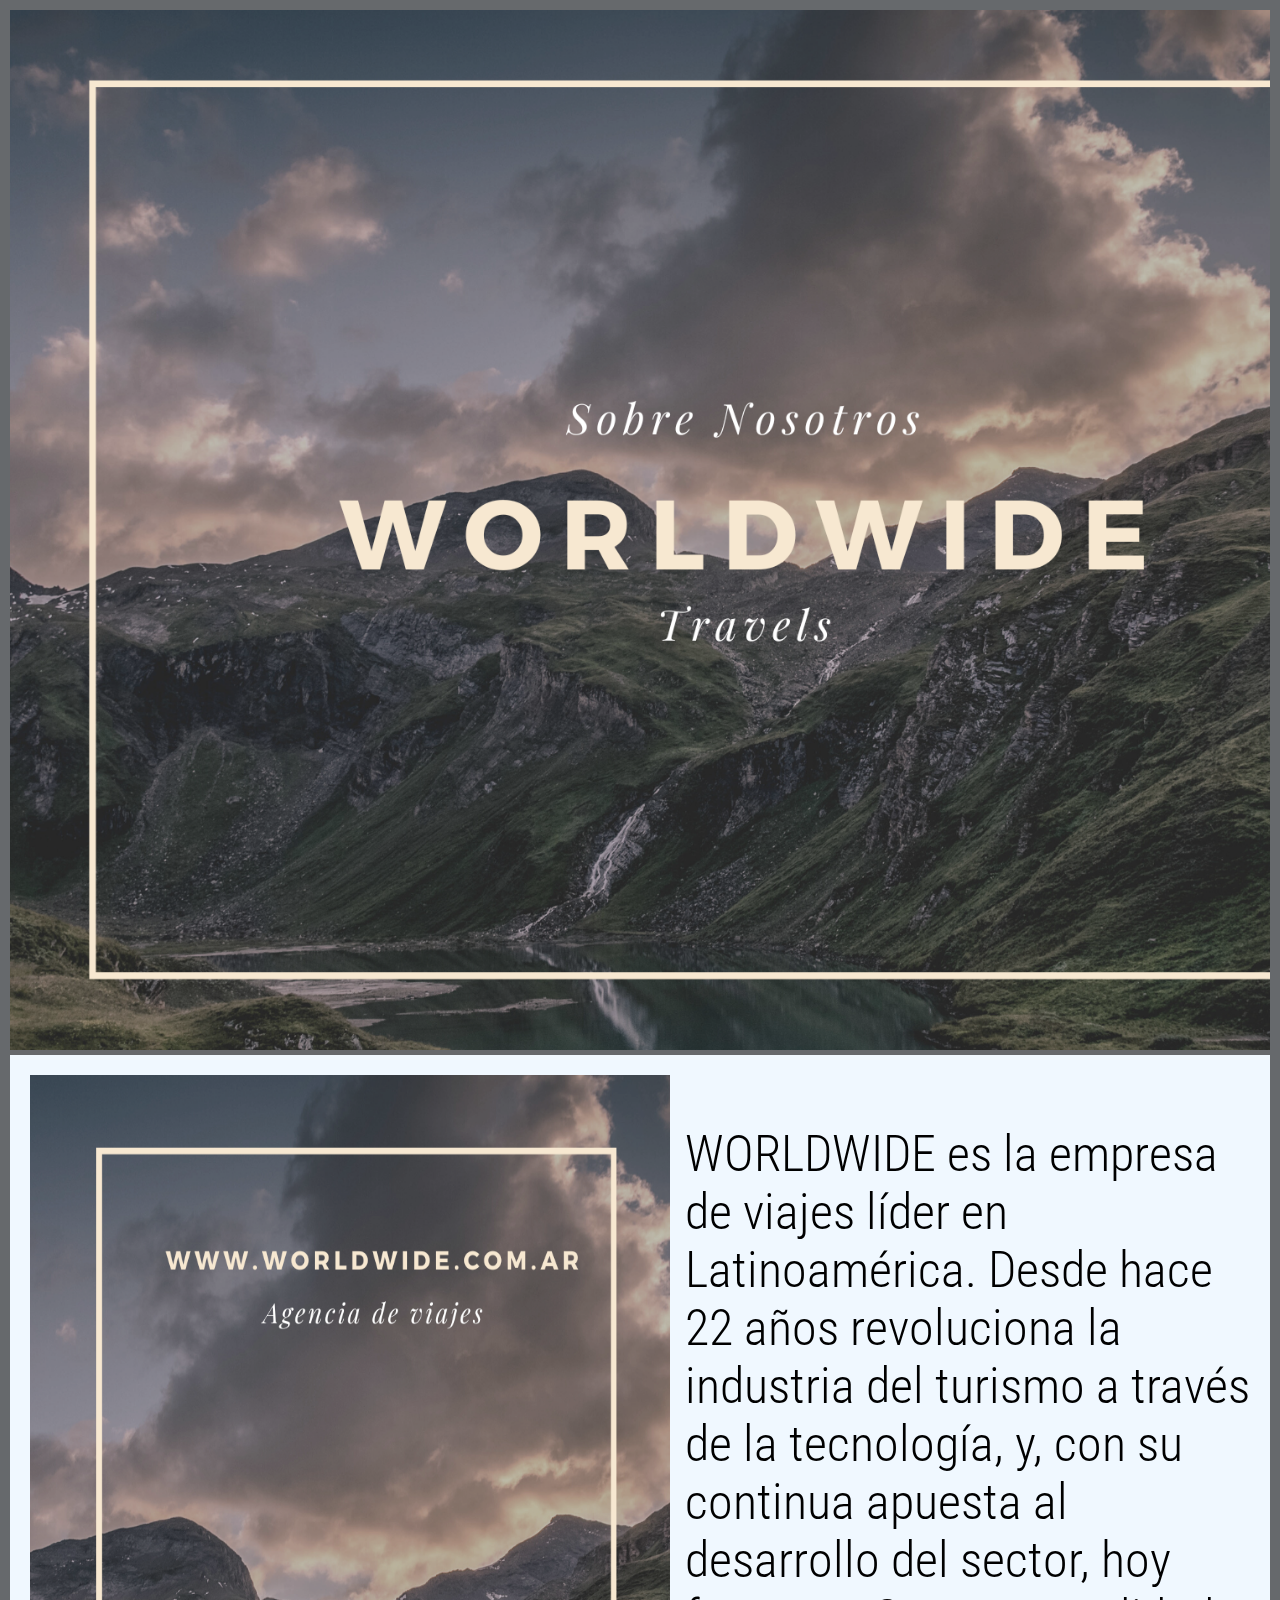
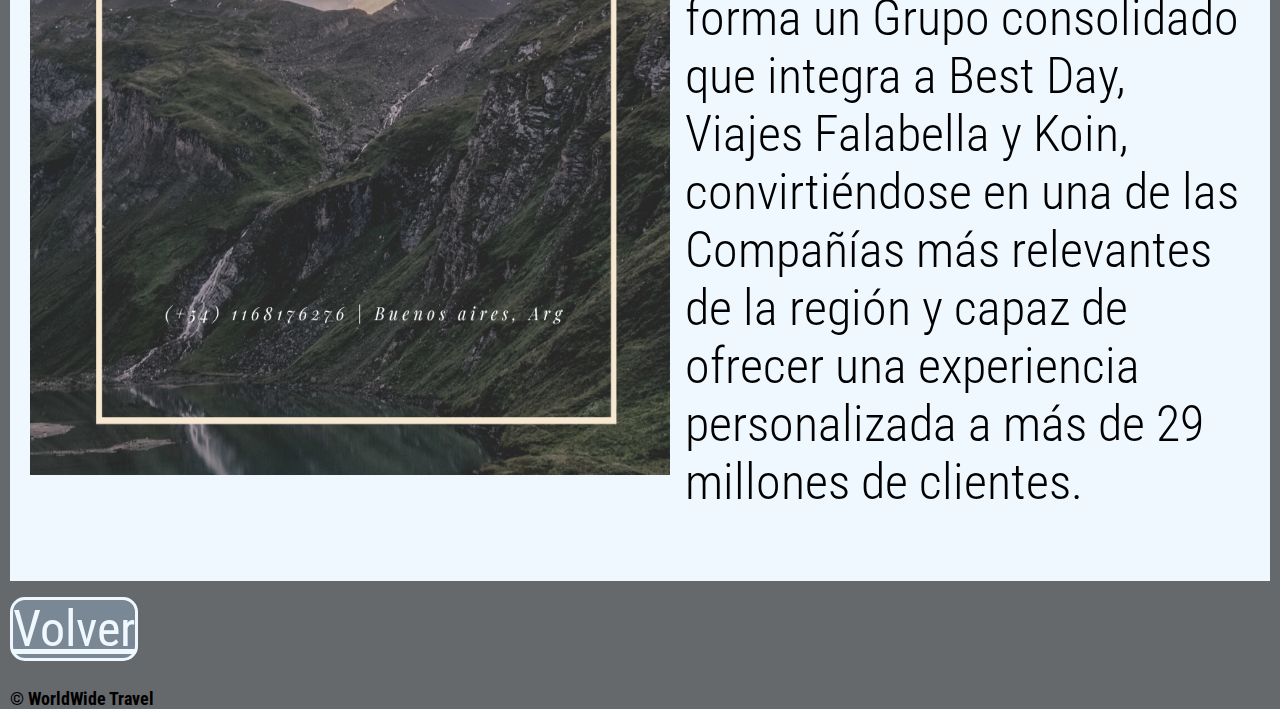
<file: about_us.html>
<!DOCTYPE html>
<html lang="en">
<head>
    
    <meta charset="UTF-8">
    <meta http-equiv="X-UA-Compatible" content="IE=edge">
    <meta name="viewport" content="width=device-width, initial-scale=1.0">
    <title>Pagina de registro</title>
    <link href="css/about.css" rel="stylesheet" />
</head>
<body  id="imgf">
    
    <div class="contenedor">
    </div>
    
    
    <div class="contenedor1">
        <img alt="" src="assets/img/2.png"/>
        <h3>WORLDWIDE es la empresa de viajes líder en Latinoamérica.
            Desde hace 22 años revoluciona la industria del turismo a través de la tecnología,
            y, con su continua apuesta al desarrollo del sector, hoy forma un Grupo consolidado que integra a Best Day,
            Viajes Falabella y Koin, convirtiéndose en una de las Compañías más relevantes de la región y capaz de ofrecer una experiencia
            personalizada a más de 29 millones de clientes.</h3>
    </div>
               
    
</body>

<footer class="ft-abt">
    </h2>
    <br>
    
    <a href="Index.html" class="btn-back"> Volver </a>
    <h5> &copy  WorldWide Travel </h5>

</footer>
</html>
</file>
<file: css/about.css>
@import url('https://fonts.googleapis.com/css2?family=Roboto+Condensed:wght@300&family=Ubuntu:wght@300;500;700&display=swap');

*{
    box-sizing: border-box;
}

body{
    margin: 0;
    background-color: rgb(102, 105, 108);
    font-family: roboto Condensed;
}

#imgf{
    
    padding: 10px;

}


.contenedor{
    
    width: 100%;
    height: 65em;
    background-image: url("/assets/img/1.png");
    background-repeat: no-repeat;
    background-size: cover;
}

.contenedor1{
    
    width: 100%;
    margin: auto;
    padding: 20px;
    margin-top: 5px;
    overflow: hidden;
    background-color: aliceblue;
        
      
}
.contenedor1 img{
    
    width: 40em;
    height: 1000px;
    float: left;
    margin-right: 15px;
}
.contenedor1 h3{
    font-size: 50px;
    font-weight: 300;

}








footer{
    width: 100%;
    height: 5em;
}

.ft-abt a{
    font-size: 50px;
    color: aliceblue;
    border: 3px solid;
    border-radius: 15px;
    background-color: rgb(121, 136, 148);
}
.ft-abt a:hover{
    color: blueviolet;
    
}
.ft-abt h5{
    font-size: large;
}
</file>
